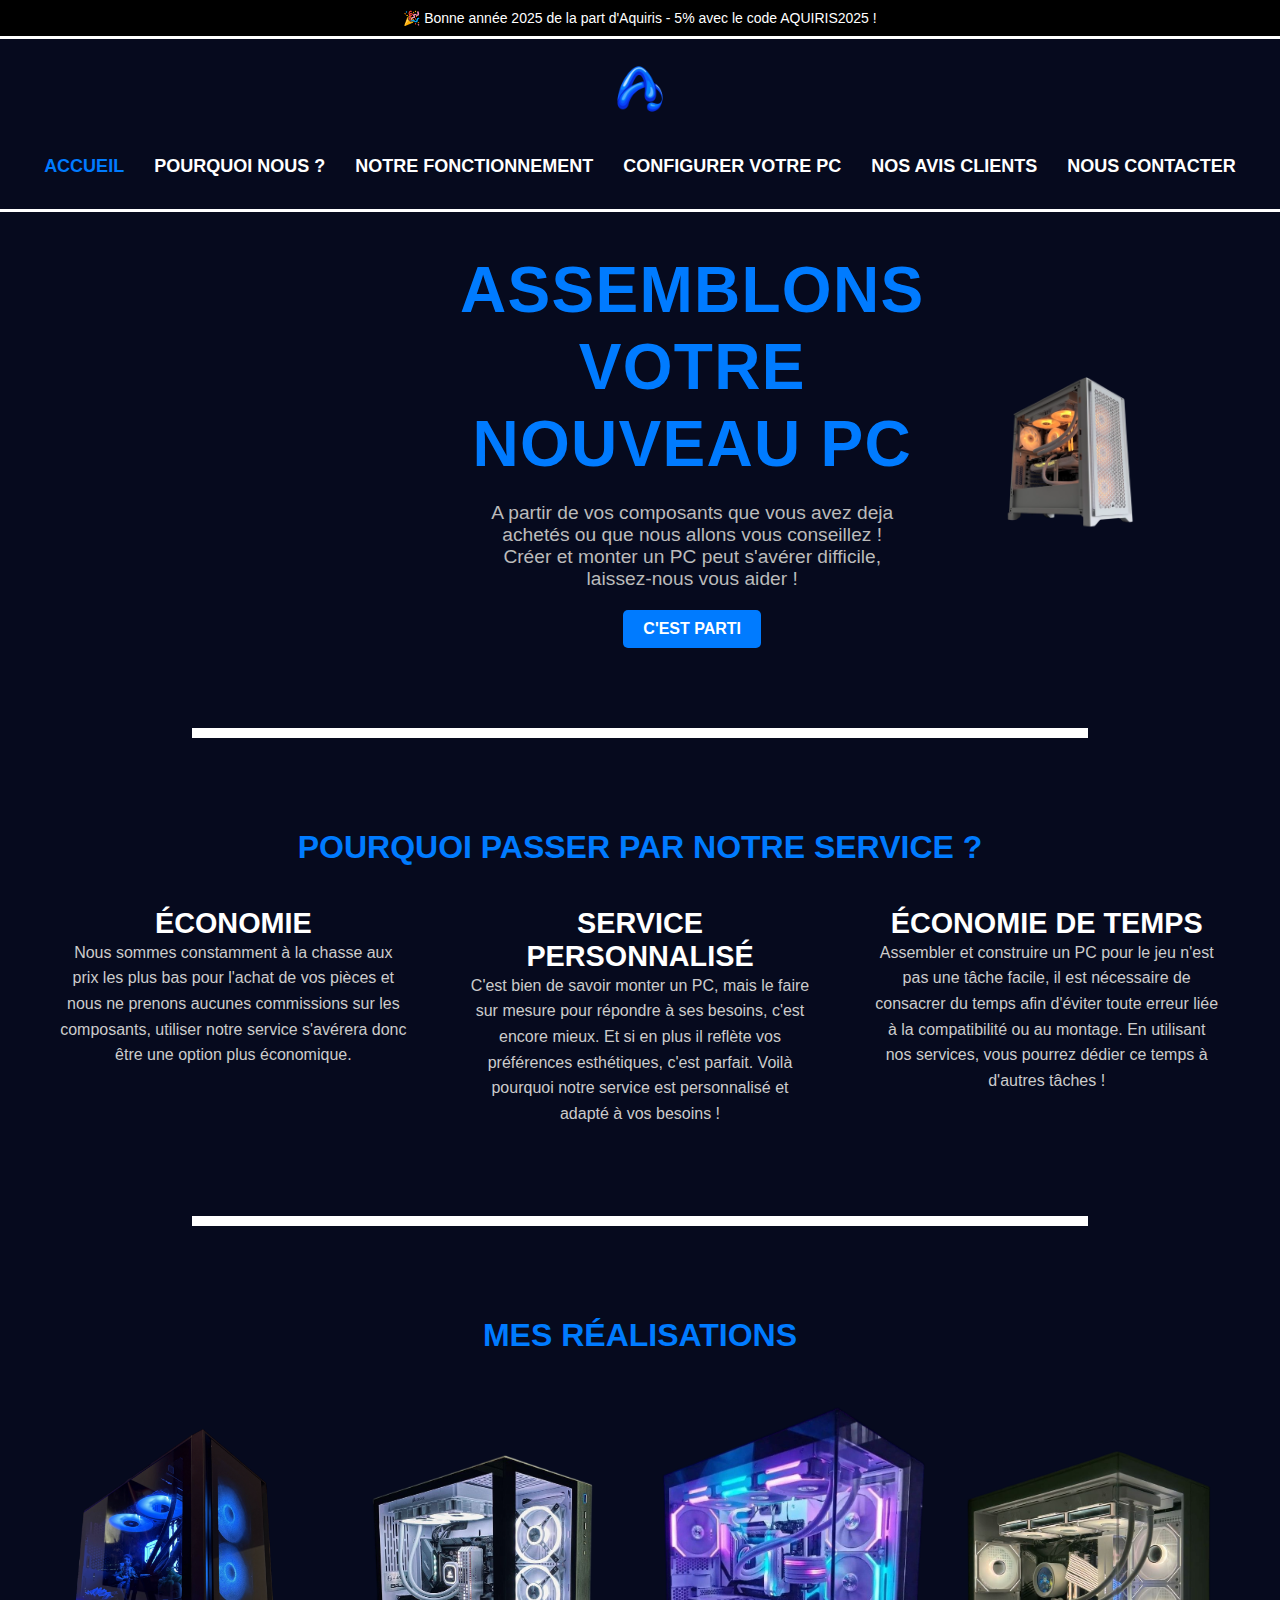
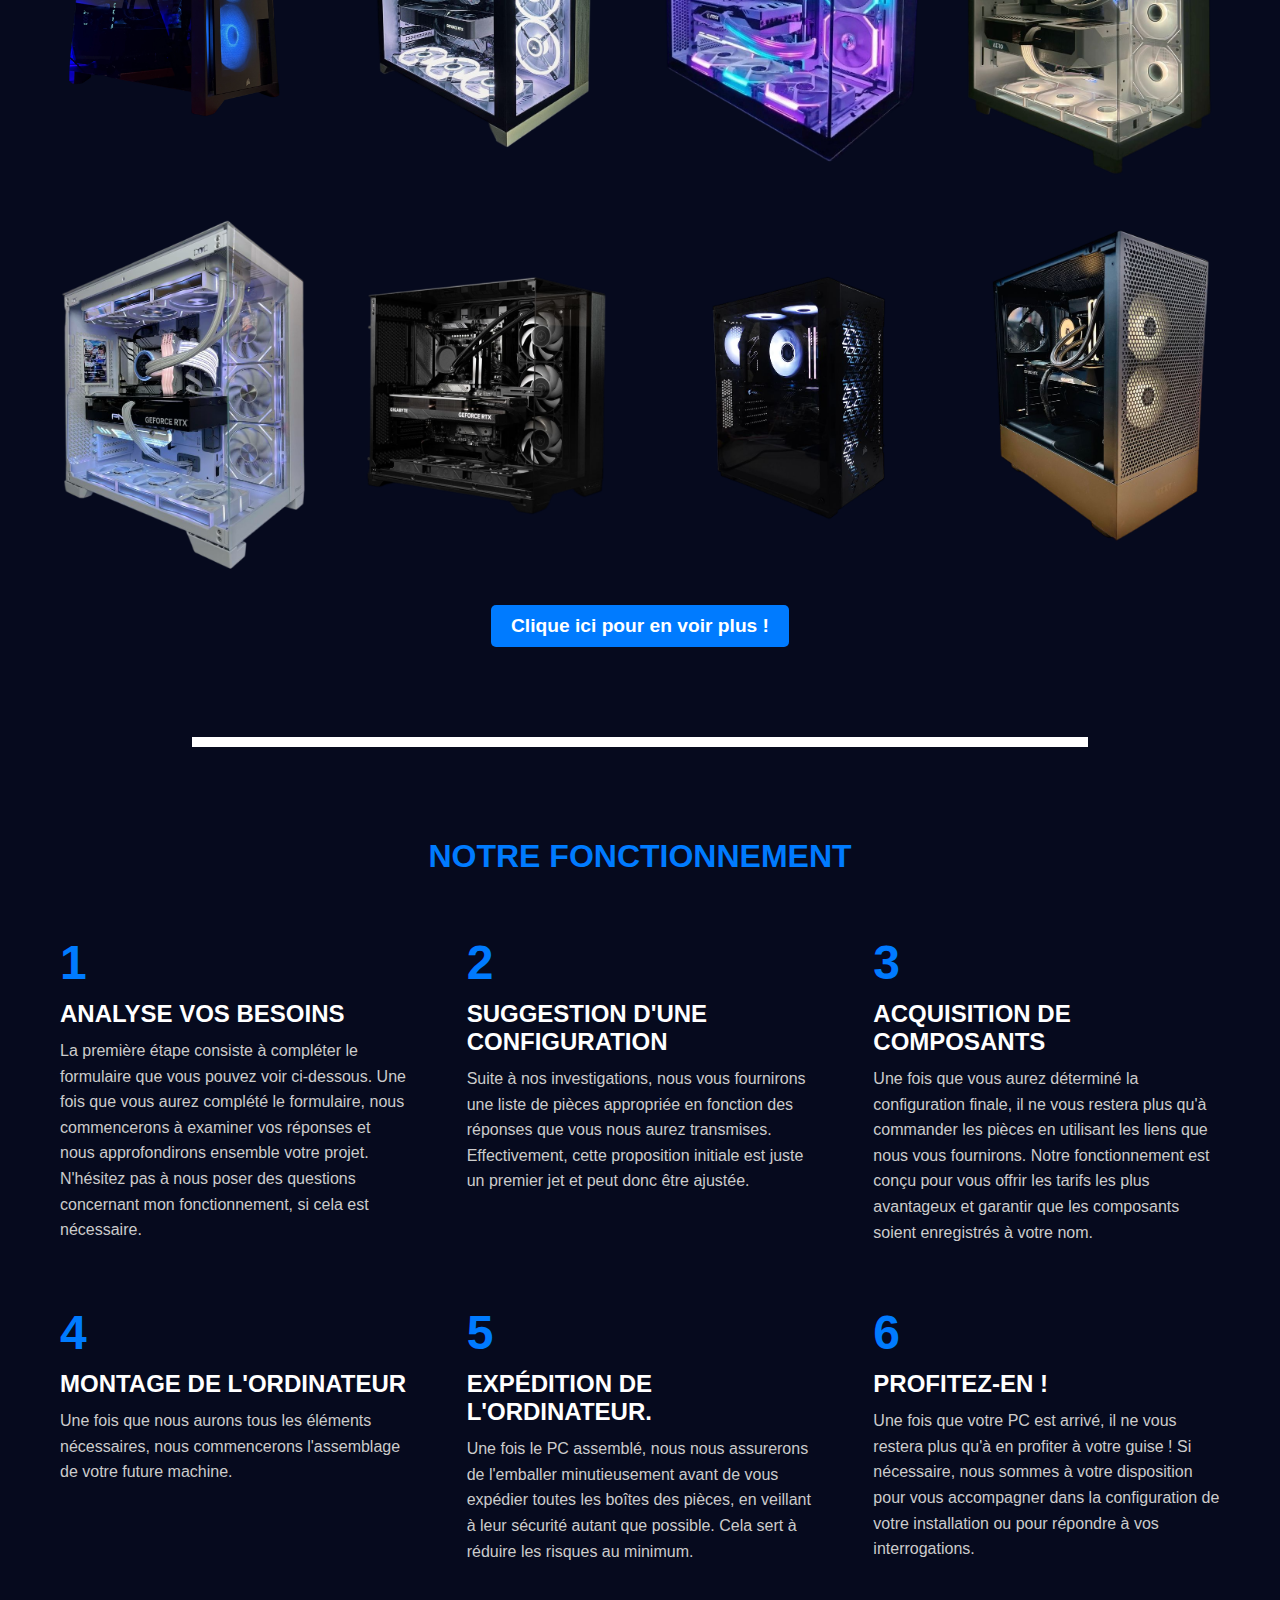
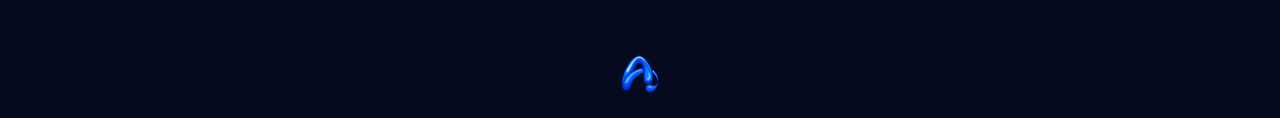
<file: index.html>
<!DOCTYPE html>
<html lang="fr">
<head>
    <meta charset="UTF-8">
    <meta name="viewport" content="width=device-width, initial-scale=1.0">
    <title>Aquiris</title>
    
    <link rel="stylesheet" href="index.css">
</head>
<body>
    <!-- Header -->
    <header>
        <div class="top-banner">
            <span>🎉 Bonne année 2025 de la part d'Aquiris - 5% avec le code AQUIRIS2025 !</span>
        </div>

        <div class="separateur-banner"></div>

        <div class="logo">
            <img src="Logo-remove.png" alt="Logo">
        </div>

        <nav class="main-nav">
            <ul class="nav-links">
                <li><a href="index.html" class="active">Accueil</a></li>
                <li><a href="#Pourquoi">Pourquoi nous ?</a></li>
                <li><a href="#fonctionnement">Notre fonctionnement</a></li>
                <li><a href="config.html">Configurer votre pc </a></li>
                <li><a href="#">Nos Avis clients</a></li>
                <li><a href="https://www.instagram.com/aquirispc" target="_blank">Nous contacter</a></li>
            </ul>  
        </nav>
    </header>

    <div class="separateur-nav"></div>

    <!-- Main Content -->
    <main>
        <section class="hero-section">
            <div class="hero-content">
                <h1>ASSEMBLONS <br> VOTRE NOUVEAU PC</h1>
                <p>A partir de vos composants que vous avez deja achetés ou que nous allons vous conseillez ! <br> Créer et monter un PC peut s'avérer difficile, <br> laissez-nous vous aider !</p>
                <button class="cta-button" onclick="location.href='config.html';">C'EST PARTI</button>
            </div>
            <div class="hero-image">
                <img src="PC-01-Photoroom.png" alt="PC Gamer Image">
            </div>
        </section>
        
        <div id="Pourquoi" class="divider"></div>
        
        <section class="why-section" >
            <h2>POURQUOI PASSER PAR NOTRE SERVICE ?</h2>
            <div class="why-cards">
                <div class="why-card">
                    <h3>ÉCONOMIE</h3>
                    <p>Nous sommes constamment à la chasse aux prix les plus bas pour l'achat de vos pièces et nous ne prenons aucunes commissions sur les composants, utiliser notre service s'avérera donc être une option plus économique.</p>
                </div>
                <div class="why-card">
                    <h3>SERVICE PERSONNALISÉ</h3>
                    <p>C'est bien de savoir monter un PC, mais le faire sur mesure pour répondre à ses besoins, c'est encore mieux. Et si en plus il reflète vos préférences esthétiques, c'est parfait. Voilà pourquoi notre service est personnalisé et adapté à vos besoins !</p>
                </div>
                <div class="why-card">
                    <h3>ÉCONOMIE DE TEMPS</h3>
                    <p>Assembler et construire un PC pour le jeu n'est pas une tâche facile, il est nécessaire de consacrer du temps afin d'éviter toute erreur liée à la compatibilité ou au montage. En utilisant nos services, vous pourrez dédier ce temps à d'autres tâches !</p>
                </div>
            </div>
        </section>
    
        <div class="divider"></div>

        <section class="portfolio-section">
            <h2>MES RÉALISATIONS</h2>
            <div class="portfolio-grid">
                <div class="portfolio-item">
                    <img src="PC-02.png" alt="Ordinateur 1">
                </div>
                <div class="portfolio-item">
                    <img src="PC-03.png" alt="Ordinateur 2">
                </div>
                <div class="portfolio-item">
                    <img src="PC-04.png" alt="Ordinateur 3">
                </div>
                <div class="portfolio-item">
                    <img src="PC-05.png" alt="Ordinateur 4">
                </div>
                <div class="portfolio-item">
                    <img src="PC-06.png" alt="Ordinateur 5">
                </div>
                <div class="portfolio-item">
                    <img src="PC-07.png" alt="Ordinateur 6">
                </div>
                <div class="portfolio-item">
                    <img src="PC-08.png" alt="Ordinateur 7">
                </div>
                <div class="portfolio-item">
                    <img src="PC-09.png" alt="Ordinateur 8">
                </div>
            </div>

            <div class="instagram-section">
                <a href="https://www.instagram.com/aquirispc" target="_blank" class="instagram-button">Clique ici pour en voir plus !</a>
            </div>    
        </section>

        <div class="divider"></div>

        <section id="fonctionnement" class="process-section">
            <h2>NOTRE FONCTIONNEMENT</h2>
            <div class="process-steps">
                <div class="step">
                    <h3>1</h3>
                    <h4>ANALYSE VOS BESOINS</h4>
                    <p>La première étape consiste à compléter le formulaire que vous pouvez voir ci-dessous. Une fois que vous aurez complété le formulaire, nous commencerons à examiner vos réponses et nous approfondirons ensemble votre projet. N'hésitez pas à nous poser des questions concernant mon fonctionnement, si cela est nécessaire.</p>
                </div>
                <div class="step">
                    <h3>2</h3>
                    <h4>SUGGESTION D'UNE CONFIGURATION</h4>
                    <p>Suite à nos investigations, nous vous fournirons une liste de pièces appropriée en fonction des réponses que vous nous aurez transmises. Effectivement, cette proposition initiale est juste un premier jet et peut donc être ajustée.</p>
                </div>
                <div class="step">
                    <h3>3</h3>
                    <h4>Acquisition de composants</h4>
                    <p>Une fois que vous aurez déterminé la configuration finale, il ne vous restera plus qu'à commander les pièces en utilisant les liens que nous vous fournirons. Notre fonctionnement est conçu pour vous offrir les tarifs les plus avantageux et garantir que les composants soient enregistrés à votre nom.</p>
                </div>
                <div class="step">
                    <h3>4</h3>
                    <h4>Montage de l'ordinateur</h4>
                    <p>Une fois que nous aurons tous les éléments nécessaires, nous commencerons l'assemblage de votre future machine.</p>
                </div>
                <div class="step">
                    <h3>5</h3>
                    <h4>Expédition de l'ordinateur.</h4>
                    <p>Une fois le PC assemblé, nous nous assurerons de l'emballer minutieusement avant de vous expédier toutes les boîtes des pièces, en veillant à leur sécurité autant que possible. Cela sert à réduire les risques au minimum.</p>
                </div>
                <div class="step">
                    <h3>6</h3>
                    <h4>Profitez-en !</h4>
                    <p>Une fois que votre PC est arrivé, il ne vous restera plus qu'à en profiter à votre guise ! Si nécessaire, nous sommes à votre disposition pour vous accompagner dans la configuration de votre installation ou pour répondre à vos interrogations.</p>
                </div>
            </div>
        
        <!-- Bouton pour remonter en haut -->
        <div id="scroll-to-top" onclick="scrollToTop()">
            ▲
        </div>


    </main>
    
    <div class="logo-footer-container">
        <img src="Logo-remove.png" alt="Logo Aquiris">
    </div>

    <script>
        // Affiche ou cache le bouton en fonction du défilement
        window.addEventListener("scroll", () => {
            const scrollButton = document.getElementById("scroll-to-top");
            if (window.scrollY > 300) { // Affiche si l'utilisateur a défilé de 300px
                scrollButton.classList.add("show");
            } else {
                scrollButton.classList.remove("show");
            }
        });
    
        // Fonction pour remonter en haut
        function scrollToTop() {
            window.scrollTo({
                top: 0,
                behavior: "smooth" // Défilement fluide
            });
        }
    </script>
    

</body>
</html>
</file>
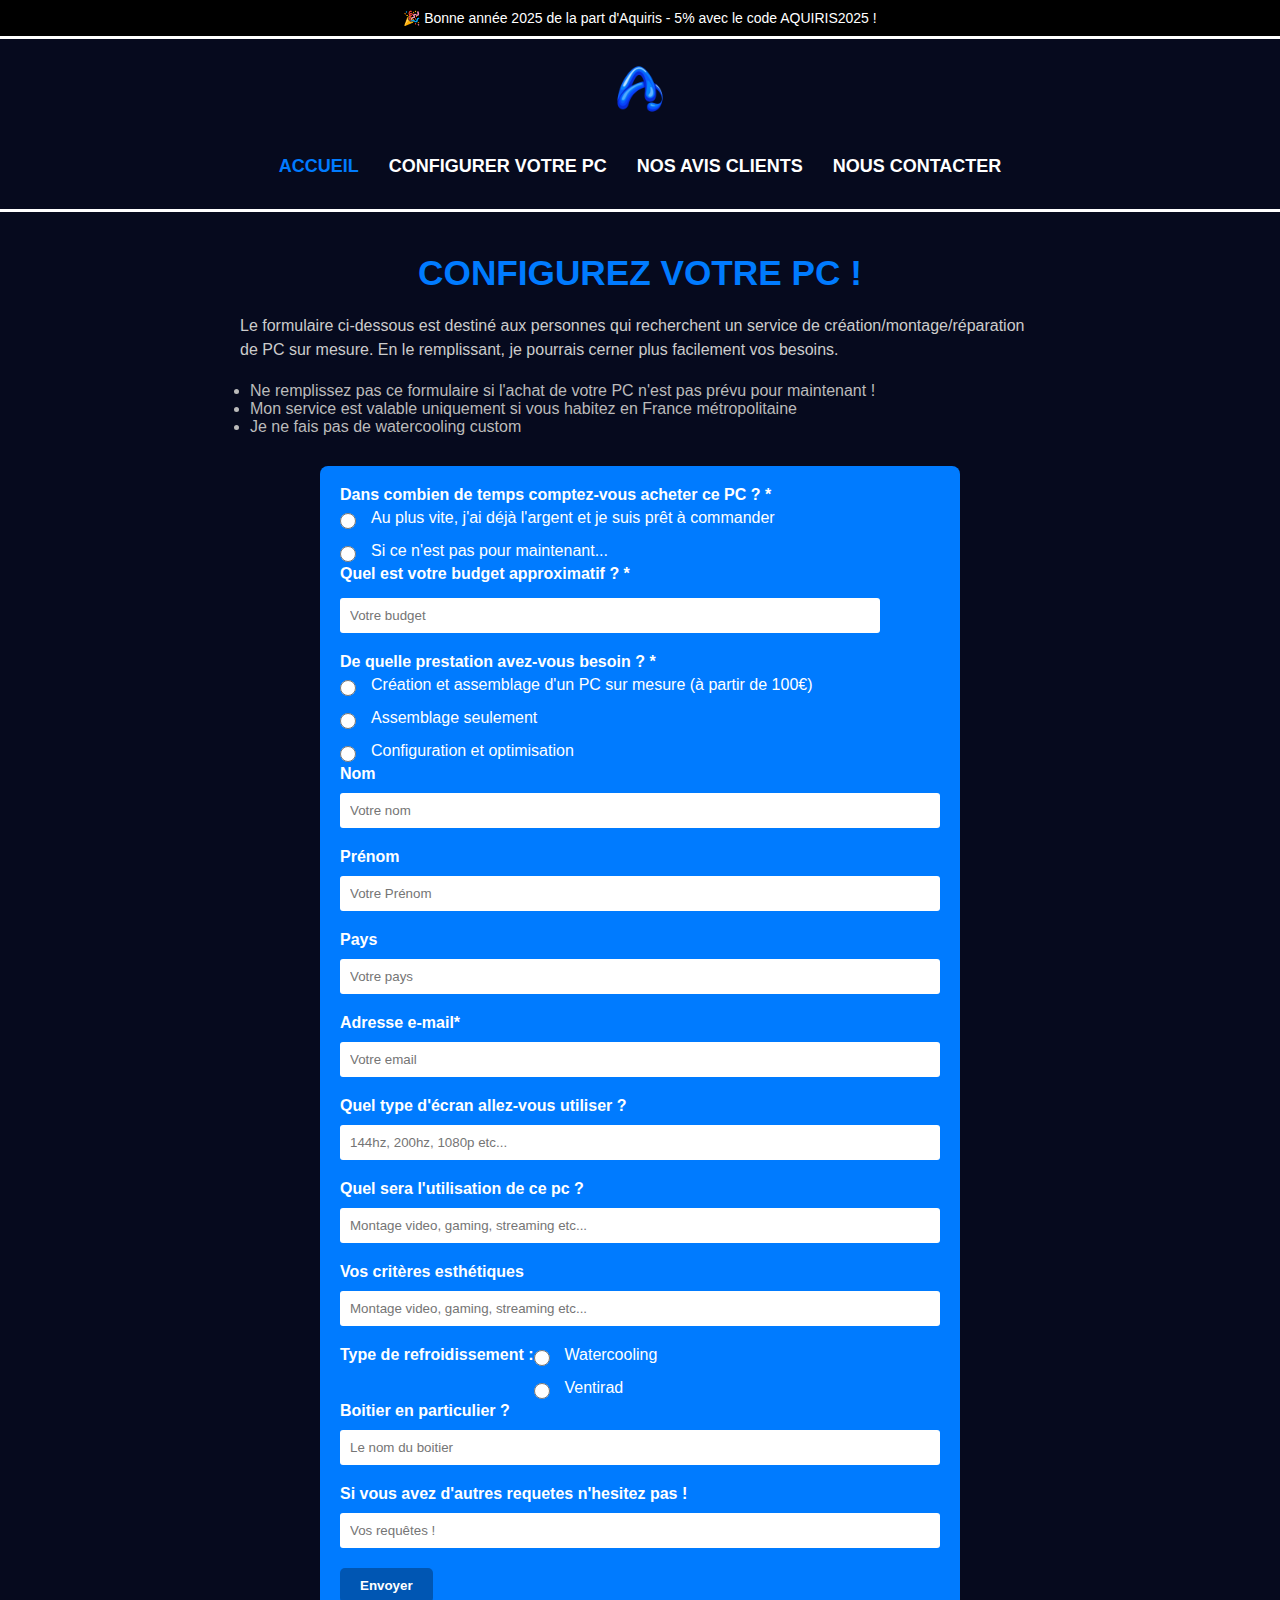
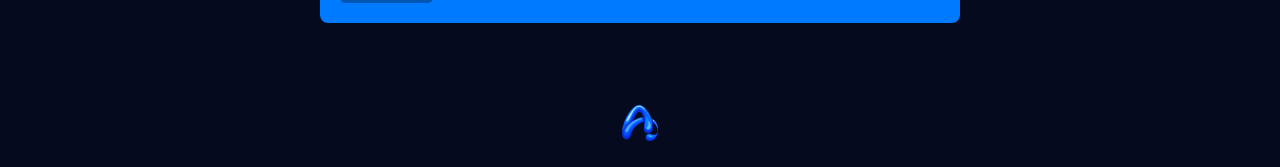
<file: config.html>
<!DOCTYPE html>
<html lang="fr">
<head>
    <meta charset="UTF-8">
    <meta name="viewport" content="width=device-width, initial-scale=1.0">
    <title>Aquiris</title>
    
    <link rel="stylesheet" href="config.css">
</head>
<body>
    <!-- Header -->
    <header>
        <div class="top-banner">
            <span>🎉 Bonne année 2025 de la part d'Aquiris - 5% avec le code AQUIRIS2025 !</span>
        </div>

        <div class="separateur-banner"></div>

        <div class="logo">
            <img src="Logo-remove.png" alt="Logo">
        </div>

        <nav class="main-nav">
            <ul class="nav-links">
                <li><a href="index.html" class="active">Accueil</a></li>
                <li><a href="config.html">Configurer votre pc </a></li>
                <li><a href="#">Nos Avis clients</a></li>
                <li><a href="https://www.instagram.com/aquirispc" target="_blank">Nous contacter</a></li>
            </ul>  
        </nav>
    </header>

    <div class="separateur-nav"></div>

    <section id="action" class="action-section">
        <h2>CONFIGUREZ VOTRE PC !</h2>
        <p>
            Le formulaire ci-dessous est destiné aux personnes qui recherchent un service de création/montage/réparation de PC sur mesure. En le remplissant, je pourrais cerner plus facilement vos besoins.
        </p>
        <ul>
            <li>Ne remplissez pas ce formulaire si l'achat de votre PC n'est pas prévu pour maintenant !</li>
            <li>Mon service est valable uniquement si vous habitez en France métropolitaine</li>
            <li>Je ne fais pas de watercooling custom</li>
        </ul>
    
        <form action="process_form.php" method="POST">
            <div>
                <label>Dans combien de temps comptez-vous acheter ce PC ? *</label>
                <div class="radio-group">
                    <div class="radio-item">
                        <input type="radio" id="immediate" name="timeline" value="Au plus vite, j'ai déjà l'argent et je suis prêt à commander">
                        <label for="immediate">Au plus vite, j'ai déjà l'argent et je suis prêt à commander</label>
                    </div>
                    <div class="radio-item">
                        <input type="radio" id="later" name="timeline" value="Si ce n'est pas pour maintenant...">
                        <label for="later">Si ce n'est pas pour maintenant...</label>
                    </div>
                </div>
            </div>
    
            
            <label for="budget">Quel est votre budget approximatif ? *</label>
            <input type="text" id="budget" name="budget" placeholder="Votre budget" required>
    
            <div>
                <label for="service">De quelle prestation avez-vous besoin ? *</label>
                <div class="radio-group">
                    <div class="radio-item">
                        <input type="radio" id="service1" name="service" value="creation-assemblage" required>
                        <label for="service1">Création et assemblage d'un PC sur mesure (à partir de 100€)</label>
                    </div>
                    <div class="radio-item">
                        <input type="radio" id="service2" name="service" value="assemblage-seulement">
                        <label for="service2">Assemblage seulement</label>
                    </div>
                    <div class="radio-item">
                        <input type="radio" id="service3" name="service" value="configuration-optimisation">
                        <label for="service3">Configuration et optimisation</label>
                    </div>
                </div>

                <div class="form-row">
                    <div class="form-group">
                        <label for="name">Nom</label>
                        <input type="text" id="name" name="name" placeholder="Votre nom" required>

                        <label for="name">Prénom</label>
                        <input type="text" id="prenom" name="prenom" placeholder="Votre Prénom" required>

                        <label for="name">Pays</label>
                        <input type="text" id="pays" name="pays" placeholder="Votre pays" required>
                    
                        <label for="email">Adresse e-mail*</label>
                        <input type="email" id="email" name="email" placeholder="Votre email" required>

                        <label for="name">Quel type d'écran allez-vous utiliser ?</label>
                        <input type="text" id="ecran" name="ecran" placeholder="144hz, 200hz, 1080p etc..." required>

                        <label for="name">Quel sera l'utilisation de ce pc ?</label>
                        <input type="text" id="utilisation" name="utilisation" placeholder="Montage video, gaming, streaming etc..." required>

                        <label for="name">Vos critères esthétiques</label>
                        <input type="text" id="esthetiques" name="esthetiques" placeholder="Montage video, gaming, streaming etc..." required>

                    </div>
                </div>

                <label>Type de refroidissement :</label>
                <div class="radio-group">
                    <div class="radio-item">
                        <input type="radio" id="watercooling" name="refroidissement" value="Water Cooling" required>
                        <label for="watercooling">Watercooling</label>
                    </div>
                    <div class="radio-item">
                        <input type="radio" id="ventirad" name="refroidissement" value="Ventirad">
                        <label for="ventirad">Ventirad</label>
                    </div>
                </div>

                <div class="form-row">
                    <div class="form-group">
                        <label for="name">Boitier en particulier ?</label>
                        <input type="text" id="boitier" name="boitier" placeholder="Le nom du boitier" required>

                        <label for="name">Si vous avez d'autres requetes n'hesitez pas !</label>
                        <input type="text" id="requetes" name="requetes" placeholder="Vos requêtes !" required>
                    </div>
                </div>
            
            <button type="submit">Envoyer</button>
        </form>
    </section>
    </main>

    <!-- Bouton pour remonter en haut -->
    <div id="scroll-to-top" onclick="scrollToTop()">
        ▲
    </div>

    <script>
        // Affiche ou cache le bouton en fonction du défilement
        window.addEventListener("scroll", () => {
            const scrollButton = document.getElementById("scroll-to-top");
            if (window.scrollY > 300) { // Affiche si l'utilisateur a défilé de 300px
                scrollButton.classList.add("show");
            } else {
                scrollButton.classList.remove("show");
            }
        });
    
        // Fonction pour remonter en haut
        function scrollToTop() {
            window.scrollTo({
                top: 0,
                behavior: "smooth" // Défilement fluide
            });
        }
    </script>
    

    <footer>
        <div class="logo-footer-container">
            <img src="Logo-remove.png" alt="Logo Aquiris">
            </div>
    </footer>

</body>
</html>
</file>
<file: index.css>
/* Global Styles */

* {
    margin: 0;
    padding: 0;
    box-sizing: border-box;
}

body {
    margin: 0;
    font-family: Arial, sans-serif;
    background-color: #060a1e;
    color: #fff;
}

html {
    scroll-behavior: smooth;
}

.top-banner {
    background-color: #000000;
    color: #fff;
    text-align: center;
    padding: 10px;
    font-size: 14px;
}

.separateur-banner {
    height: 3px;
    background-color: rgb(255, 255, 255);
    margin: 0; 
}

/* Header Styles */

header {
    background-color: #060a1e; /* Fond noir */
    color: #fff; /* Texte blanc */
    position: relative;
}

.logo {
    position: relative; /* Pas de position absolue */
    margin: 0 auto; /* Centre horizontalement */
    display: flex;
    justify-content: center;
    align-items: center;
    margin-bottom: 10px; /* Espacement sous le logo */
}


.logo img {
    height: 100px;
    display: block;
}

nav.main-nav {
    display: flex;
    align-items: center;
    justify-content: center; /* Espace entre logo et liens */
    padding: 30px 0px;
    position: relative;
}

.nav-links {
    display: flex;
    list-style: none;
    gap: 30px;
    margin: 0 ;
    padding: 0;
    justify-content: center;
    flex: 1;
    margin-top: -25px;
}

.nav-links li a {
    text-decoration: none;
    color: #fff; /* Liens en blanc */
    font-size: 18px;
    text-transform: uppercase;
    font-weight: bold;
    position: relative;
    transition: color 0.3s ease;
}

.nav-links li a.active {
    color: #007bff; /* Couleur bleue pour le lien actif */
    font-weight: bold;
}

/* Effet de soulignement au survol */
.nav-links li a::after {
    content: ""; /* Contenu vide pour créer la ligne */
    position: absolute;
    bottom: 0; /* Ligne en bas du lien */
    left: 0;
    width: 100%; /* La ligne couvre tout le lien */
    height: 2px; /* Épaisseur de la ligne */
    background-color: #007bff; /* Couleur de la ligne bleue */
    transform: scaleX(0); /* Ligne invisible au départ */
    transform-origin: left; /* Animation partant de la gauche */
    transition: transform 0.3s ease; /* Animation fluide */
}

/* Apparition du soulignement au survol */
.nav-links li a:hover::after {
    transform: scaleX(1); /* La ligne apparaît pleinement */
}

.nav-links li a:hover {
    color: #007bff; /* Couleur bleue au survol */
}

.nav-links .active {
    color: #007bff; /* Accent bleu pour le lien actif */
    font-weight: bold;
}

.nav-links .active::after {
    color: #007bff; /* Accent bleu pour le lien actif */
    font-weight: bold;
}

.separateur-nav {
    border: none;
    height: 3px;
    background-color: rgb(255, 255, 255);
    margin: 0; 
}

/* Hero Section */
.hero-section {
    display: flex;
    align-items: center;
    justify-content: space-between;
    padding: 40px 60px;
    background-color: #060a1e;
}

.hero-content {
    max-width: 50%;
    text-align: center;
    color: #fff;
    margin-left: 400px;
}

.hero-content h1 {
    max-width: 800px;
    margin: 0 auto;
    text-align: center;
    font-size: 4rem;
    font-weight: bold;
    color: #007bff;
    margin-bottom: 20px;
    line-height: 1.2;
    letter-spacing: 0.02em;
}

.hero-content p {
    font-size: 1.2em;
    margin-bottom: 20px;
    color: #bbb;
}

.cta-button {
    background-color: #007bff;
    color: #fff;
    font-size: 1em;
    font-weight: bold;
    padding: 10px 20px;
    border: none;
    border-radius: 5px;
    cursor: pointer;
    transition: background-color 0.3s ease;
}

.cta-button:hover {
    background-color: #0056b3;
}

.hero-image img {
    max-width: 100%;
    width: 1000px;
    height: auto;
    border-radius: 10px;
}

/* Divider */
.divider {
    width: 70%;
    height: 10px;
    background-color: #fff;
    margin: 40px auto;
}

h2 {
    text-align: center; /* Centre le texte */
    font-size: 2rem !important; /* Change la taille du texte et force la règle */
    line-height: 1.2 !important; /* Ajuste l'espacement vertical */
    white-space: normal; /* Évite les coupures */
    overflow-wrap: normal; /* Empêche la coupure des mots */
    word-wrap: normal;
    margin: 0 auto;
    padding: 0;
}

/* Why Section */
.why-section {
    text-align: center;
    padding: 50px 20px;
    background-color: #060a1e; /* Fond noir */
}

.why-section h2 {
    font-size: 2.5rem;
    color: #007bff; /* Couleur bleue */
    font-weight: bold;
    margin-bottom: 40px;
    text-transform: uppercase;
}

.why-cards {
    text-align: center;
    padding: 0;
    display: flex;
    justify-content: space-between;
    align-items: flex-start;
    gap: 20px;
    margin: 0 auto;
    max-width: 1200px; /* Largeur maximale */
}

.why-card {
    background-color: transparent; /* Fond transparent */
    color: #fff; /* Texte blanc */
    flex: 1; /* Même taille pour chaque carte */
    text-align: center;
    padding: 0 20px;
}

.why-card h3 {
    font-size: 1.8rem;
    color: #fff; /* Couleur blanche */
    margin-bottom: 20px;
    font-weight: bold;
    text-transform: uppercase;
    text-align: center;
    margin: 0 auto;
}

.why-card p {
    text-align: center;
    margin: 0 auto;
    font-size: 1rem;
    line-height: 1.6;
    color: #ccc; /* Texte gris clair */
    margin: 0;
}

/* Divider */
.divider {
    width: 70%;
    height: 10px;
    background-color: #fff;
    margin: 40px auto;
}

/* Portofolio */

.portfolio-section {
    padding: 50px 20px;
    background-color: #060a1e;
    text-align: center;
}

.portfolio-section h2 {
    font-size: 2.5rem;
    color: #007bff;
    font-weight: bold;
    margin-bottom: 40px;
    text-transform: uppercase;
}

.portfolio-grid {
    display: grid;
    grid-template-columns: repeat(auto-fit, minmax(250px, 1fr));
    gap: 20px;
    max-width: 1200px;
    margin: 0 auto;
}

.portfolio-item {
    display: flex;
    justify-content: center;
    align-items: center;
}

.portfolio-item img {
    width: 100%;
    height: auto;
    border-radius: 5px;
    border: none; /* Supprime la bordure bleue */
    transition: none; /* Supprime l'animation */
}

.portfolio-item img:hover {
    transform: none; /* Désactive l'effet de zoom */
}

/* Instagram */

.instagram-section {
    text-align: center;
    margin-top: 30px;
}

.instagram-button {
    display: inline-block;
    background-color: #007bff;
    color: #fff;
    font-size: 1.2rem;
    font-weight: bold;
    padding: 10px 20px;
    border-radius: 5px;
    text-decoration: none;
    transition: background-color 0.3s ease, transform 0.2s ease;
}

.instagram-button:hover {
    background-color: #0056b3;
    transform: scale(1.05);
}

/* Divider */
.divider {
    width: 70%;
    height: 10px;
    background-color: #fff;
    margin: 40px auto;
}

/* Fonctionnement */

.process-section {
    text-align: center;
    padding: 50px 20px;
    background-color: #060a1e;
}

.process-section h2 {
    text-align: center;
    font-size: 1.8rem;
    color: #007bff;
    font-weight: bold;
    margin-bottom: 40px;
    text-transform: uppercase;
}

.process-steps {
    display: grid;
    grid-template-columns: repeat(auto-fit, minmax(300px, 1fr));
    gap: 20px;
    max-width: 1200px;
    margin: 0 auto;
}

.step {
    background-color: transparent;
    color: #fff;
    text-align: left;
    padding: 20px;
}

.step h3 {
    font-size: 3rem;
    color: #007bff;
    margin-bottom: 10px;
}

.step h4 {
    font-size: 1.5rem;
    color: #fff;
    margin-bottom: 10px;
    text-transform: uppercase;
}

.step p {
    font-size: 1rem;
    color: #ccc;
    line-height: 1.6;
}

/* Divider */
.divider {
    width: 70%;
    height: 10px;
    background-color: #fff;
    margin: 40px auto;
}

/* Actions */

.action-section {
    background-color: #060a1e;
    color: #fff;
    padding: 40px 20px;
    text-align: center;
}

.action-section h2 {
    font-size: 2.5rem;
    color: #007bff;
    font-weight: bold;
    margin-bottom: 20px;
}

.action-section p, .action-section ul {
    text-align: center; /* Centre le texte */
    margin: 0 auto; /* Ajuste l'espace */
    max-width: 800px; /* Fixe une largeur maximale pour ne pas que ça s'étale trop */
}

.action-section p {
    text-align: left;
    margin-bottom: 20px;
    font-size: 1rem;
    line-height: 1.5;
    color: #ccc;
}

.action-section ul {
    list-style: disc;
    padding-left: 20px;
    text-align: left;
    color: #bbb;
    margin-bottom: 30px;
}

form {
    background-color: #007bff;
    padding: 20px;
    border-radius: 8px;
    max-width: 600px;
    margin: 0 auto;
    color: #fff;
    text-align: left; /* Aligne tout le contenu du formulaire à gauche */
    margin-bottom: 20px;
}

form label {
    display: block;
    margin-bottom: 10px; /* Ajoute un espace entre la question et la réponse */
    font-weight: bold; /* Optionnel : pour mettre en évidence la question */
}

/* Style commun pour tous les champs de saisie */
form input,
form textarea {
    width: 100%;
    max-width: 500px; /* Définit une largeur maximale cohérente */
    padding: 10px;
    margin-bottom: 20px;
    border: none;
    border-radius: 3px;
    margin-top: 5px;
    box-sizing: border-box; /* Assure que le padding est inclus dans la largeur */
}

/* Champ spécifique pour "Votre budget" (optionnel, si nécessaire) */
#budget {
    width: 90%; /* Assure qu'il respecte la largeur du conteneur */
    max-width: 600px; /* Aligné avec les autres champs */
}

form button {
    background-color: #0056b3;
    color: #fff;
    padding: 10px 20px;
    border: none;
    border-radius: 5px;
    cursor: pointer;
    font-weight: bold;
}

form button:hover {
    background-color: #003d80;
}


form div {
    display: flex;
    align-items: flex-start; /* Aligne les enfants au début */
    justify-content: flex-start; /* Aligne les réponses à gauche */
    flex-wrap: wrap; /* Permet aux éléments de se répartir sur plusieurs lignes */
}

form div label {
    margin-bottom: 5px;
}

form textarea, form input {
    width: 100%; /* Prend toute la largeur */
    max-width: 600px; /* Fixe une largeur maximale */
}


form div input[type="radio"] + label,
form div input[type="checkbox"] + label {
    display: inline-block;
    vertical-align: middle;
    margin-left: 5px; /* Espace entre l'input et le texte */
    font-weight: normal;
    font-size: 1rem;
}

.radio-group {
    display: flex;
    flex-direction: column; /* Organise verticalement */
    gap: 10px; /* Espace entre les boutons */
}

.radio-item {
    display: flex; /* Place les boutons radio et le texte sur une seule ligne */
    align-items: center; /* Aligne verticalement le cercle et le texte */
    gap: 10px; /* Espace entre le cercle et le texte */
}

.radio-item input[type="radio"] {
    margin: 0; /* Supprime les marges par défaut */
    width: 16px; /* Taille des boutons radio */
    height: 16px;
}

.radio-item label {
    font-size: 1rem; /* Ajuste la taille du texte */
    color: #fff; /* Assure que le texte est lisible */
    line-height: 1.2; /* Ajuste l'espacement vertical */
}

.logo-footer-container {
    position: relative;
    top: 120%; /* Ajustez cette valeur pour le positionner juste en dessous */
    left: 50%;
    transform: translateX(-50%);
    text-align: center;
}

.logo-footer-container img {
    width: 80px; /* Ajustez la taille du logo */
    height: auto;
}

#scroll-to-top {
    position: fixed; /* Fixé en bas à droite de l'écran */
    bottom: 20px; /* Distance du bas de l'écran */
    right: 20px; /* Distance du bord droit de l'écran */
    background-color: #007bff; /* Couleur bleue */
    color: #fff; /* Couleur blanche pour la flèche */
    width: 50px; /* Taille du bouton */
    height: 50px; /* Taille du bouton */
    display: flex; /* Centrer le contenu */
    justify-content: center; /* Centre horizontalement */
    align-items: center; /* Centre verticalement */
    border-radius: 50%; /* Rond */
    box-shadow: 0 4px 6px rgba(0, 0, 0, 0.2); /* Ombre */
    cursor: pointer; /* Curseur de clic */
    font-size: 24px; /* Taille de la flèche */
    z-index: 1000; /* Toujours au-dessus des autres éléments */
    opacity: 0; /* Invisible au départ */
    transition: opacity 0.3s ease; /* Apparition fluide */
}

#scroll-to-top:hover {
    background-color: #0056b3; /* Couleur bleue plus foncée au survol */
}

#scroll-to-top.show {
    opacity: 1; /* Visible quand l'utilisateur défile */
}


/* Styles pour les écrans inférieurs à 768px */
@media (max-width: 768px) {
    body { 
        font-size: 14px; /*Réduit la taille du texte*/
        padding: 10px;
        overflow-x: hidden;
    }

    header {
        flex-direction: column; /*Change la disposition du header*/
        text-align: center;
    }

    .logo {
        position: relative !important; /* Le positionne dans le flux naturel */
        margin: 20px auto !important; /* Centre le logo horizontalement */
        display: flex !important;
        justify-content: center !important;
        align-items: center !important;
        height: auto !important; /* Supprime toute hauteur fixe */
        margin-bottom: 5px;
    }

    .nav-links {
        flex-direction: column; /* Empile les liens */
        gap: 15px; /* Ajoute un espace entre les liens */
        margin-top: -40px; /* Ajoute de l'espace au-dessus des liens */
    }

    .hero-section {
        flex-direction: column; /*Place le texte au-dessus ou en dessous de l'image*/
        text-align: center;
        padding: 20px;
    }

    .hero-content {
        margin: 0 auto;
        max-width: 100%; /*Prend toute la largeur*/
    }

    .hero-content h1 {
        font-size: 2rem; /*Texte plus petit pour s'adapter*/
    }

    .process-section h2 {
        font-size: 1.6rem !important; /* Réduit la taille du texte pour mobile */
        margin-bottom: 30px; /* Ajuste légèrement l'espacement en dessous */
    }

    .cta-button {
        width: 100%;
        font-size: 1rem;
        padding: 10px;
    }

    .hero-image img {
        width: 100%; /*Réduit l'image au maximum*/
        height: auto;
    }

    .why-cards {
        text-align: center;
        flex-direction: column; /*Place les cartes en colonne*/
        gap: 20px; /*Ajoute un espace entre les cartes*/
        align-items: center;
    }

    .why-card h3, .why-card p {
        text-align: center;
        margin: 0 auto;
    }

    .portfolio-grid {
        grid-template-columns: repeat(auto-fit, minmax(150px, 1fr)); /*Plus de colonnes étroites*/
    }

    .process-steps {
        grid-template-columns: 1fr; /*Affiche une colonne unique*/
    }

    .step {
        padding: 10px;
    }

    form {
        width: 100%; /*Prend toute la largeur de l'écran*/
        padding: 20px;
    }

    .form-group {
        flex-direction: column; /*Aligne les champs en colonne */
        gap: 10px;
    }
}
</file>
<file: config.css>
/* Global Styles */
body {
    overflow-x: hidden;
    margin: 0;
    font-family: Arial, sans-serif;
    background-color: #060a1e;
    color: #fff;
}

html {
    scroll-behavior: smooth;
}

.top-banner {
    background-color: #000000;
    color: #fff;
    text-align: center;
    padding: 10px;
    font-size: 14px;
}

.separateur-banner {
    height: 3px;
    background-color: rgb(255, 255, 255);
    margin: 0; 
}

/* Header Styles */

header {
    background-color: #060a1e; /* Fond noir */
    color: #fff; /* Texte blanc */
    position: relative;
}

.logo {
    position: relative; /* Pas de position absolue */
    margin: 0 auto; /* Centre horizontalement */
    display: flex;
    justify-content: center;
    align-items: center;
    margin-bottom: 10px; /* Espacement sous le logo */
}

.logo img {
    height: 100px;
    display: block;
}

nav.main-nav {
    display: flex;
    align-items: center;
    justify-content: center; /* Espace entre logo et liens */
    padding: 30px 0px;
    position: relative;
}

.nav-links {
    display: flex;
    list-style: none;
    gap: 30px;
    margin: 0 ;
    padding: 0;
    justify-content: center;
    flex: 1;
    margin-top: -25px;
}

.nav-links li a {
    text-decoration: none;
    color: #fff; /* Liens en blanc */
    font-size: 18px;
    text-transform: uppercase;
    font-weight: bold;
    position: relative;
    transition: color 0.3s ease;
}

.nav-links li a.active {
    color: #007bff; /* Couleur bleue pour le lien actif */
    font-weight: bold;
}

/* Effet de soulignement au survol */
.nav-links li a::after {
    content: ""; /* Contenu vide pour créer la ligne */
    position: absolute;
    bottom: 0; /* Ligne en bas du lien */
    left: 0;
    width: 100%; /* La ligne couvre tout le lien */
    height: 2px; /* Épaisseur de la ligne */
    background-color: #007bff; /* Couleur de la ligne bleue */
    transform: scaleX(0); /* Ligne invisible au départ */
    transform-origin: left; /* Animation partant de la gauche */
    transition: transform 0.3s ease; /* Animation fluide */
}

/* Apparition du soulignement au survol */
.nav-links li a:hover::after {
    transform: scaleX(1); /* La ligne apparaît pleinement */
}

.nav-links li a:hover {
    color: #007bff; /* Couleur bleue au survol */
}

.nav-links .active {
    color: #007bff; /* Accent bleu pour le lien actif */
    font-weight: bold;
}

.nav-links .active::after {
    color: #007bff; /* Accent bleu pour le lien actif */
    font-weight: bold;
}

.separateur-nav {
    border: none;
    height: 3px;
    background-color: rgb(255, 255, 255);
    margin: 0; 
}

/* Hero Section */
.hero-section {
    display: flex;
    align-items: center;
    justify-content: space-between;
    padding: 40px 60px;
    background-color: #060a1e;
}

.hero-content {
    max-width: 50%;
    text-align: center;
    color: #fff;
    margin-left: 400px;
}

.hero-content h1 {
    max-width: 800px;
    margin: 0 auto;
    text-align: center;
    font-size: 4rem;
    font-weight: bold;
    color: #007bff;
    margin-bottom: 20px;
    line-height: 1.2;
    letter-spacing: 0.02em;
}

.hero-content p {
    font-size: 1.2em;
    margin-bottom: 20px;
    color: #bbb;
}

.cta-button {
    background-color: #007bff;
    color: #fff;
    font-size: 1em;
    font-weight: bold;
    padding: 10px 20px;
    border: none;
    border-radius: 5px;
    cursor: pointer;
    transition: background-color 0.3s ease;
}

.cta-button:hover {
    background-color: #0056b3;
}

.hero-image img {
    max-width: 100%;
    width: 1000px;
    height: auto;
    border-radius: 10px;
}

/* Divider */
.divider {
    width: 70%;
    height: 10px;
    background-color: #fff;
    margin: 40px auto;
}

/* Why Section */
.why-section {
    text-align: center;
    padding: 50px 20px;
    background-color: #060a1e; /* Fond noir */
}

.why-section h2 {
    font-size: 2.5rem;
    color: #007bff; /* Couleur bleue */
    font-weight: bold;
    margin-bottom: 40px;
    text-transform: uppercase;
}

.why-cards {
    display: flex;
    justify-content: space-between;
    align-items: flex-start;
    gap: 20px;
    margin: 0 auto;
    max-width: 1200px; /* Largeur maximale */
}

.why-card {
    background-color: transparent; /* Fond transparent */
    color: #fff; /* Texte blanc */
    flex: 1; /* Même taille pour chaque carte */
    text-align: center;
    padding: 0 20px;
}

.why-card h3 {
    font-size: 1.8rem;
    color: #fff; /* Couleur blanche */
    margin-bottom: 20px;
    font-weight: bold;
    text-transform: uppercase;
}

.why-card p {
    font-size: 1rem;
    line-height: 1.6;
    color: #ccc; /* Texte gris clair */
    margin: 0;
}

/* Divider */
.divider {
    width: 70%;
    height: 10px;
    background-color: #fff;
    margin: 40px auto;
}

/* Portofolio */

.portfolio-section {
    padding: 50px 20px;
    background-color: #060a1e;
    text-align: center;
}

.portfolio-section h2 {
    font-size: 2.5rem;
    color: #007bff;
    font-weight: bold;
    margin-bottom: 40px;
    text-transform: uppercase;
}

.portfolio-grid {
    display: grid;
    grid-template-columns: repeat(auto-fit, minmax(250px, 1fr));
    gap: 20px;
    max-width: 1200px;
    margin: 0 auto;
}

.portfolio-item img {
    width: 100%;
    height: auto;
    border-radius: 5px;
    border: none; /* Supprime la bordure bleue */
    transition: none; /* Supprime l'animation */
}

.portfolio-item img:hover {
    transform: none; /* Désactive l'effet de zoom */
}

/* Instagram */

.instagram-section {
    text-align: center;
    margin-top: 30px;
}

.instagram-button {
    display: inline-block;
    background-color: #007bff;
    color: #fff;
    font-size: 1.2rem;
    font-weight: bold;
    padding: 10px 20px;
    border-radius: 5px;
    text-decoration: none;
    transition: background-color 0.3s ease, transform 0.2s ease;
}

.instagram-button:hover {
    background-color: #0056b3;
    transform: scale(1.05);
}

/* Divider */
.divider {
    width: 70%;
    height: 10px;
    background-color: #fff;
    margin: 40px auto;
}

/* Fonctionnement */

h2 {
    text-align: center; /* Centre le texte */
    font-size: 2.2rem !important; /* Change la taille du texte et force la règle */
    line-height: 1.2 !important; /* Ajuste l'espacement vertical */
    white-space: normal; /* Évite les coupures */
    overflow-wrap: normal; /* Empêche la coupure des mots */
    word-wrap: normal;
    margin: 0 auto;
    padding: 0;
}

.process-section {
    text-align: center;
    padding: 50px 20px;
    background-color: #060a1e;
}

.process-section h2 {
    font-size: 2.5rem;
    color: #007bff;
    font-weight: bold;
    margin-bottom: 40px;
    text-transform: uppercase;
}

.process-steps {
    display: grid;
    grid-template-columns: repeat(auto-fit, minmax(300px, 1fr));
    gap: 20px;
    max-width: 1200px;
    margin: 0 auto;
}

.step {
    background-color: transparent;
    color: #fff;
    text-align: left;
    padding: 20px;
}

.step h3 {
    font-size: 3rem;
    color: #007bff;
    margin-bottom: 10px;
}

.step h4 {
    font-size: 1.5rem;
    color: #fff;
    margin-bottom: 10px;
    text-transform: uppercase;
}

.step p {
    font-size: 1rem;
    color: #ccc;
    line-height: 1.6;
}

/* Divider */
.divider {
    width: 70%;
    height: 10px;
    background-color: #fff;
    margin: 40px auto;
}

/* Actions */

.action-section {
    background-color: #060a1e;
    color: #fff;
    padding: 40px 20px;
    text-align: center;
}

.action-section h2 {
    font-size: 2.5rem;
    color: #007bff;
    font-weight: bold;
    margin-bottom: 20px;
}

.action-section p, .action-section ul {
    text-align: center; /* Centre le texte */
    margin: 0 auto; /* Ajuste l'espace */
    max-width: 800px; /* Fixe une largeur maximale pour ne pas que ça s'étale trop */
}

.action-section p {
    text-align: left;
    margin-bottom: 20px;
    font-size: 1rem;
    line-height: 1.5;
    color: #ccc;
}

.action-section ul {
    list-style: disc;
    padding-left: 20px;
    text-align: left;
    color: #bbb;
    margin-bottom: 30px;
}

form {
    background-color: #007bff;
    padding: 20px;
    border-radius: 8px;
    max-width: 600px;
    margin: 0 auto;
    color: #fff;
    text-align: left; /* Aligne tout le contenu du formulaire à gauche */
    margin-bottom: 20px;
    word-wrap: break-word;
}

form label {
    display: block;
    margin-bottom: 10px; /* Ajoute un espace entre la question et la réponse */
    font-weight: bold; /* Optionnel : pour mettre en évidence la question */
}

/* Style commun pour tous les champs de saisie */
form input,
form textarea {
    width: 100%;
    max-width: 500px; /* Définit une largeur maximale cohérente */
    padding: 10px;
    margin-bottom: 20px;
    border: none;
    border-radius: 3px;
    margin-top: 5px;
    box-sizing: border-box; /* Assure que le padding est inclus dans la largeur */
}

/* Champ spécifique pour "Votre budget" (optionnel, si nécessaire) */
#budget {
    width: 90%; /* Assure qu'il respecte la largeur du conteneur */
    max-width: 600px; /* Aligné avec les autres champs */
}

form button {
    background-color: #0056b3;
    color: #fff;
    padding: 10px 20px;
    border: none;
    border-radius: 5px;
    cursor: pointer;
    font-weight: bold;
}

form button:hover {
    background-color: #003d80;
}


form div {
    display: flex;
    align-items: flex-start; /* Aligne les enfants au début */
    justify-content: flex-start; /* Aligne les réponses à gauche */
    flex-wrap: wrap; /* Permet aux éléments de se répartir sur plusieurs lignes */
}

form div label {
    margin-bottom: 5px;
}

form textarea, form input {
    width: 100%; /* Prend toute la largeur */
    max-width: 600px; /* Fixe une largeur maximale */
}


form div input[type="radio"] + label,
form div input[type="checkbox"] + label {
    display: inline-block;
    vertical-align: middle;
    margin-left: 5px; /* Espace entre l'input et le texte */
    font-weight: normal;
    font-size: 1rem;
}

.radio-group {
    display: flex;
    flex-direction: column; /* Organise verticalement */
    gap: 10px; /* Espace entre les boutons */
}

.radio-group label {
    white-space: nowrap; /* Empêche les retours à la ligne et réduit les espaces superflus */
}

.radio-item {
    display: flex; /* Place les boutons radio et le texte sur une seule ligne */
    align-items: center; /* Aligne verticalement le cercle et le texte */
    gap: 10px; /* Espace entre le cercle et le texte */
}

.radio-item input[type="radio"] {
    margin: 0; /* Supprime les marges par défaut */
    width: 16px; /* Taille des boutons radio */
    height: 16px;
}

.radio-item label {
    max-width: calc(100% - 30px); /* Adapte la largeur pour les boutons radio */
    overflow-wrap: break-word; /* Coupe les textes trop longs */
    white-space: normal;
}

input,
textarea {
    width: 100%; /* Prend toute la largeur disponible */
    max-width: 100%; /* Empêche tout dépassement */
    box-sizing: border-box; /* Inclut le padding et les bordures dans la largeur */
}

.refroidissement-options {
    display: flex;
    flex-direction: column;
    gap: 10px;
}

.refroidissement-item {
    display: flex;
    align-items: center;
    gap: 10px;
}

.refroidissement-item input[type="radio"] {
    margin: 0; /* Supprime les marges par défaut */
    width: 16px; /* Taille des boutons radio */
    height: 16px;
}

.refroidissement-item label {
    font-size: 1rem; /* Ajuste la taille du texte */
    color: #fff; /* Assure que le texte est lisible */
    line-height: 1.2; /* Ajuste l'espacement vertical */
}

.logo-footer-container {
    position: relative;
    top: 120%; /* Ajustez cette valeur pour le positionner juste en dessous */
    left: 50%;
    transform: translateX(-50%);
    text-align: center;
}

.logo-footer-container img {
    width: 80px; /* Ajustez la taille du logo */
    height: auto;
}

#scroll-to-top {
    position: fixed; /* Fixé en bas à droite de l'écran */
    bottom: 20px; /* Distance du bas de l'écran */
    right: 20px; /* Distance du bord droit de l'écran */
    background-color: #007bff; /* Couleur bleue */
    color: #fff; /* Couleur blanche pour la flèche */
    width: 50px; /* Taille du bouton */
    height: 50px; /* Taille du bouton */
    display: flex; /* Centrer le contenu */
    justify-content: center; /* Centre horizontalement */
    align-items: center; /* Centre verticalement */
    border-radius: 50%; /* Rond */
    box-shadow: 0 4px 6px rgba(0, 0, 0, 0.2); /* Ombre */
    cursor: pointer; /* Curseur de clic */
    font-size: 24px; /* Taille de la flèche */
    z-index: 1000; /* Toujours au-dessus des autres éléments */
    opacity: 0; /* Invisible au départ */
    transition: opacity 0.3s ease; /* Apparition fluide */
}

#scroll-to-top:hover {
    background-color: #0056b3; /* Couleur bleue plus foncée au survol */
}

#scroll-to-top.show {
    opacity: 1; /* Visible quand l'utilisateur défile */
}



/* Styles pour les écrans inférieurs à 768px */
@media (max-width: 768px) {
    body { 
        font-size: 14px; /*Réduit la taille du texte*/
        padding: 10px;
    }

    header {
        flex-direction: column; /*Change la disposition du header*/
        text-align: center;
    }

    .logo {
        position: relative !important; /* Le positionne dans le flux naturel */
        margin: 20px auto !important; /* Centre le logo horizontalement */
        display: flex !important;
        justify-content: center !important;
        align-items: center !important;
        height: auto !important; /* Supprime toute hauteur fixe */
        margin-bottom: 5px;
    }

    .nav-links {
        flex-direction: column; /* Empile les liens */
        gap: 15px; /* Ajoute un espace entre les liens */
        margin-top: -40px; /* Ajoute de l'espace au-dessus des liens */
    }

    .hero-section {
        flex-direction: column; /*Place le texte au-dessus ou en dessous de l'image*/
        text-align: center;
        padding: 20px;
    }

    .hero-content {
        margin: 0 auto;
        max-width: 100%; /*Prend toute la largeur*/
    }

    .hero-content h1 {
        font-size: 2rem; /*Texte plus petit pour s'adapter*/
    }

    .cta-button {
        width: 100%;
        font-size: 1rem;
        padding: 10px;
    }

    .hero-image img {
        width: 100%; /*Réduit l'image au maximum*/
        height: auto;
    }

    .why-cards {
        flex-direction: column; /*Place les cartes en colonne*/
        gap: 20px; /*Ajoute un espace entre les cartes*/
    }

    .portfolio-grid {
        grid-template-columns: repeat(auto-fit, minmax(150px, 1fr)); /*Plus de colonnes étroites*/
    }

    .process-steps {
        grid-template-columns: 1fr; /*Affiche une colonne unique*/
    }

    .step {
        padding: 10px;
    }

    h2 {
        font-size: 1.4rem;
    }

    form {
        max-width: 95%; /* Réduit légèrement la largeur pour mobile */
        padding: 15px; /* Ajoute un peu d'espace intérieur */
        margin: 0 auto; /* Centre le formulaire */
        text-align: left; /* Garde le texte aligné à gauche */
    }

    .radio-group {
        gap: 5px; /* Réduit l'espacement entre les options pour s'adapter */
        align-items: flex-start; /* Aligne les options à gauche */
    }

    form label {
        font-size: 1rem; /* Adapte la taille du texte */
        line-height: 1.4; /* Améliore la lisibilité */
    }

    input[type="text"],
    input[type="email"],
    textarea {
        width: 100%; /* Prend toute la largeur du formulaire */
        max-width: 100%; /* Empêche tout dépassement horizontal */
        margin-bottom: 10px; /* Ajoute un espace entre les champs */
    }

    .form-group {
        flex-direction: column; /*Aligne les champs en colonne */
        gap: 10px;
    }
}
</file>
